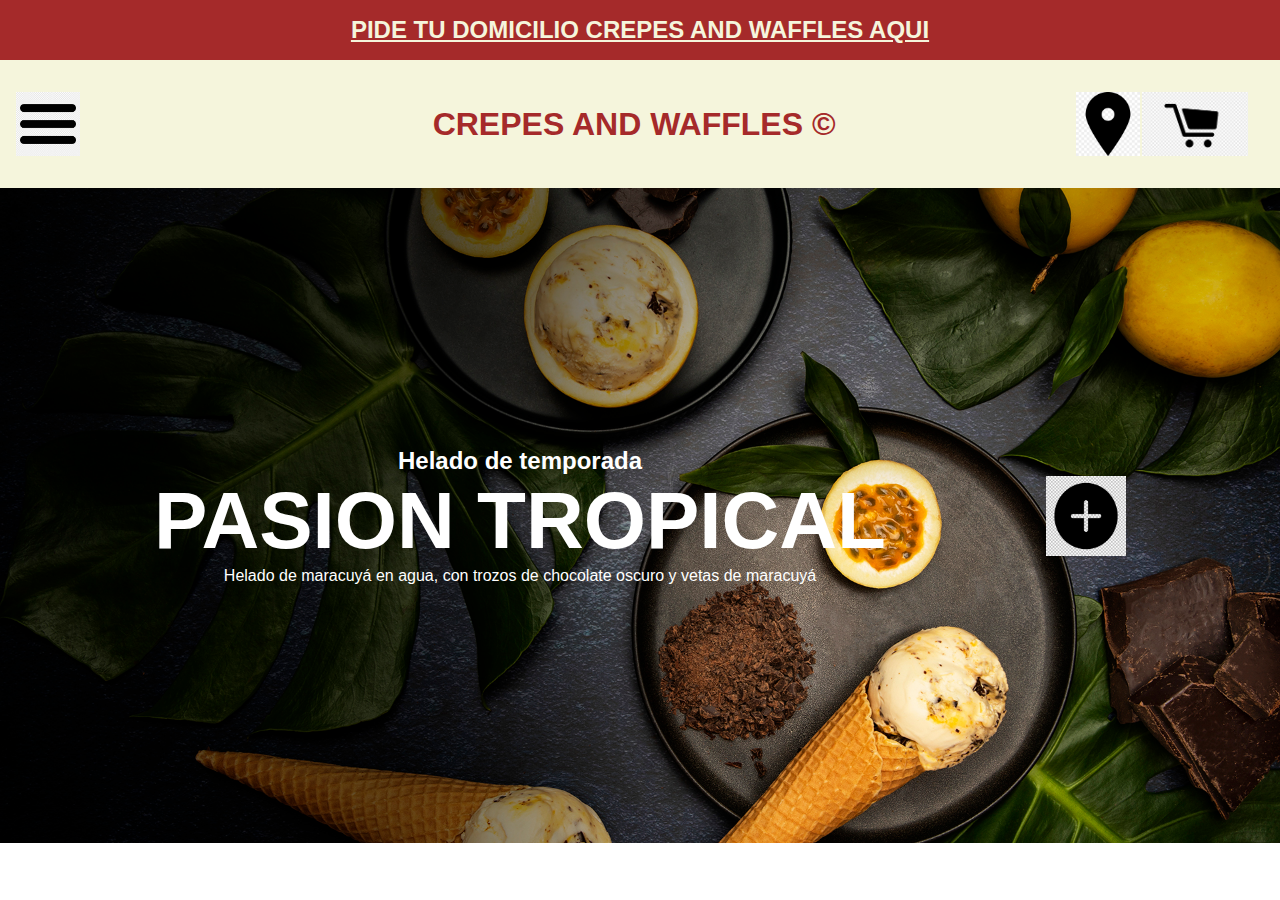
<file: sprint1/pages/index.html>
<!DOCTYPE html>
<html lang="en">

<head>
    <meta charset="UTF-8">
    <meta name="viewport" content="width=device-width, initial-scale=1.0">
    <title>Crepes&Waffles</title>
    <link rel="shortcut icon" href="../assets/images/icon.png" type="image/x-icon">
    <link rel="stylesheet" href="../styles/style.css">
</head>

<body>
    <header>
        <h2>PIDE TU DOMICILIO CREPES AND WAFFLES AQUI</h2>
        <div>
            <img src="../assets/images/menu_hamburguesa.png" alt="">
            <span>
                <h1>CREPES AND WAFFLES &#169</h1>
            </span>
            <div>
                <img src="../assets/images/logo_ubicacion.png" alt="">
                <img src="../assets/images/logo_carrito.png" alt="">
            </div>
        </div>
    </header>
    <main>
        
        <div>
        <h2>Helado de temporada</h2>
        <h1>PASION TROPICAL</h1>
        <p>Helado de maracuyá en agua, con trozos de chocolate oscuro y vetas de maracuyá</p>
    </div>
        <img src="../assets/images/logo_ver_mas.webp" alt="">
    </main>
</body>

</html>
</file>
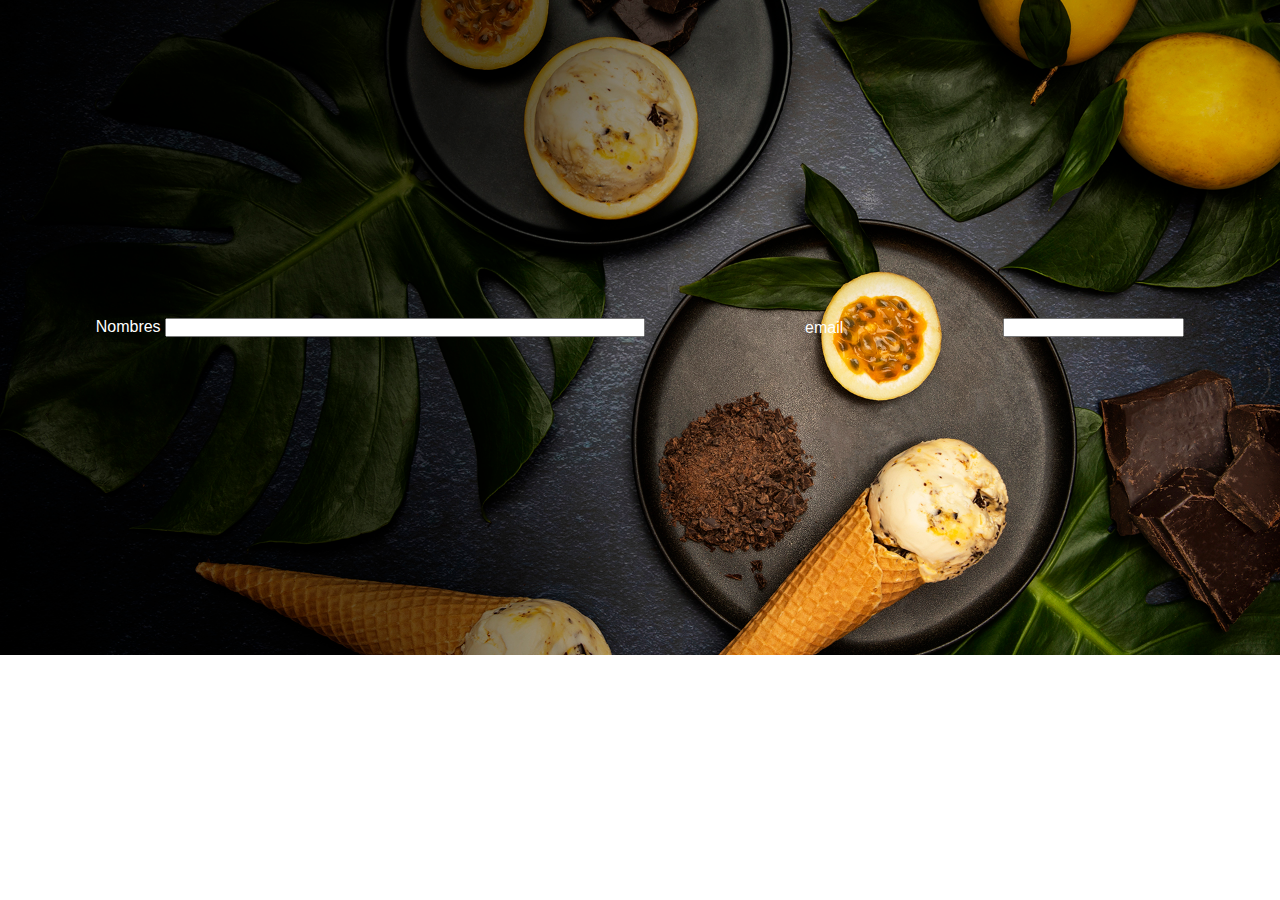
<file: sprint1/pages/contact.html>
<!DOCTYPE html>
<html lang="en">

<head>
    <meta charset="UTF-8">
    <meta name="viewport" content="width=device-width, initial-scale=1.0">
    <title>Crepes&Waffles</title>
    <link rel="shortcut icon" href="../assets/images/icon.png" type="image/x-icon">
    <link rel="stylesheet" href="../styles/style.css">
</head>

<body>
    <header>
       
    </header>
    <main>
       <form>
        
        <label for="">
            Nombres
        </label>
       <input type="text" name="" id="">
       </form>
       <label for="">email</label>
       <input type="email" name="" id="">
      
    </main>
</body>

</html>
</file>
<file: sprint1/styles/style.css>
*{
    margin:0;
    padding: 0;
    box-sizing: border-box;
    font-family: sans-serif;
}
main{
    background-image: url(../assets/images/background_index_crepes.jpg);
    background-repeat: no-repeat;
    background-size: 300% 600%;
    background-size: cover;
    height: 72.8vh;
    display: flex;
    
    justify-content: center;
    align-items: center;
    gap: 10rem;
    color: white;
    

}

main div{
    display: flex;
    flex-direction: column;
    justify-content:space-around;
    align-items: center;
}
main h1{
    font-size: 5rem;
    font-weight: bolder;
}
main img{
    height: 5rem;
}
h1,h2{
    text-align: center;

}
header h2{
    padding: 1rem;
    color: beige;
    background-color: brown;
}
header h2:hover{
    text-decoration: underline;
}
header div{
    display: flex;
    justify-content: space-between;
    align-items: center;
    padding:1rem 1rem 1rem 1rem;
    color: brown;
    background-color: beige;
    
}
header div img{
    height: 4rem;
}
header div div{
    display: flex;
    gap: .1rem;
}
span{
    text-align: center;
    position: relative;
    left: 4rem;
}
input[type="text"] {
    width: 30rem;
}
</file>
